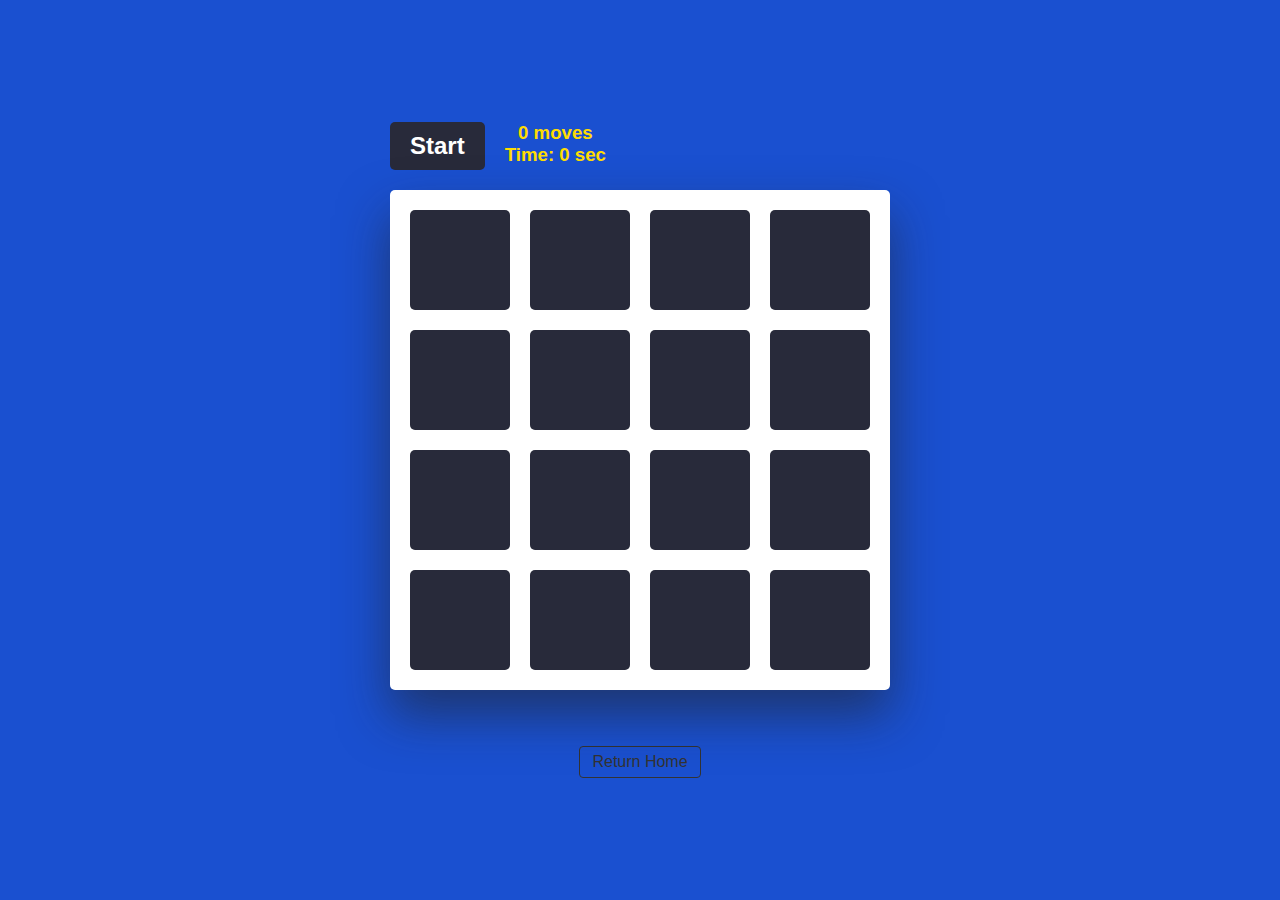
<file: CardGame.html>
<!DOCTYPE html>
<html lang="en">
<head>
  <meta charset="UTF-8" />
  <meta http-equiv="X-UA-Compatible" content="IE=edge" />
  <meta name="viewport" content="width=device-width, initial-scale=1.0" />
  <title>Memory Game</title>

  <link rel="stylesheet" href="style.css" />

  <link rel="stylesheet" href="CardGame.css" />

  <script src="CardGame.js" defer></script>
</head>
<body>
  <div class="game">
    <div class="controls">
      <button>Start</button>
      <div class="stats">
        <div class="moves">0 moves</div>
        <div class="timer">Time: 0 sec</div>
      </div>
    </div>

    <div class="board-container">
      <div class="board" data-dimension="4"></div>
      <div class="win">You won!</div>
    </div>
    
    <br><br>
    <a href="index.html" class="return-home">Return Home</a>
  </div>
</body>
</html>
</file>
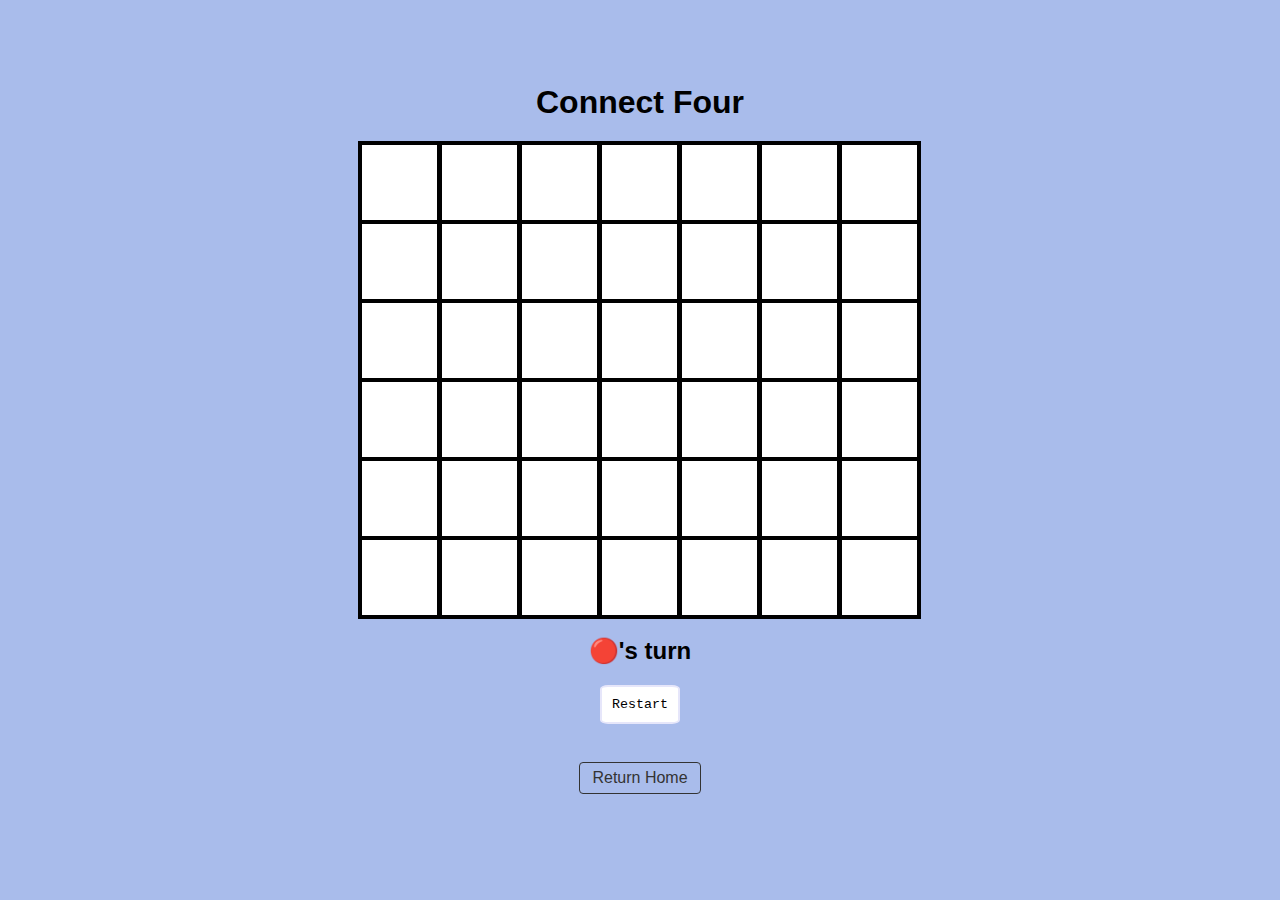
<file: ConnectFour.html>
<!DOCTYPE html>
<html>
<head>
  <link rel="stylesheet" href="ConnectFour.css">
</head>
<body>
  <div id="gameContainer">
      <h1>Connect Four</h1>
      <div id="cellContainer"> 
        <div cellIndex="0" class="cell"></div>
        <div cellIndex="1" class="cell"></div>
        <div cellIndex="2" class="cell"></div>
        <div cellIndex="3" class="cell"></div>
        <div cellIndex="4" class="cell"></div>
        <div cellIndex="5" class="cell"></div>
        <div cellIndex="6" class="cell"></div>

        <div cellIndex="7" class="cell"></div>
        <div cellIndex="8" class="cell"></div>
        <div cellIndex="9" class="cell"></div>
        <div cellIndex="10" class="cell"></div>
        <div cellIndex="11" class="cell"></div>
        <div cellIndex="12" class="cell"></div>
        <div cellIndex="13" class="cell"></div>

        <div cellIndex="14" class="cell"></div>
        <div cellIndex="15" class="cell"></div>
        <div cellIndex="16" class="cell"></div>
        <div cellIndex="17" class="cell"></div>
        <div cellIndex="18" class="cell"></div>
        <div cellIndex="19" class="cell"></div>
        <div cellIndex="20" class="cell"></div>

        <div cellIndex="21" class="cell"></div>
        <div cellIndex="22" class="cell"></div>
        <div cellIndex="23" class="cell"></div>
        <div cellIndex="24" class="cell"></div>
        <div cellIndex="25" class="cell"></div>
        <div cellIndex="26" class="cell"></div>
        <div cellIndex="27" class="cell"></div>

        <div cellIndex="28" class="cell"></div>
        <div cellIndex="29" class="cell"></div>
        <div cellIndex="30" class="cell"></div>
        <div cellIndex="31" class="cell"></div>
        <div cellIndex="32" class="cell"></div>
        <div cellIndex="33" class="cell"></div>
        <div cellIndex="34" class="cell"></div>

        <div cellIndex="35" class="cell"></div>
        <div cellIndex="36" class="cell"></div>
        <div cellIndex="37" class="cell"></div>
        <div cellIndex="38" class="cell"></div>
        <div cellIndex="39" class="cell"></div>
        <div cellIndex="40" class="cell"></div>
        <div cellIndex="41" class="cell"></div>
      </div>
      <h2 id="statusText"></h2>
      <button id="restartBtn">Restart</button>
      <br><br>
      <a href="index.html" class="return-home">Return Home</a>
  </div>

  <script src="ConnectFour.js"></script>
</body>
</html>
</file>
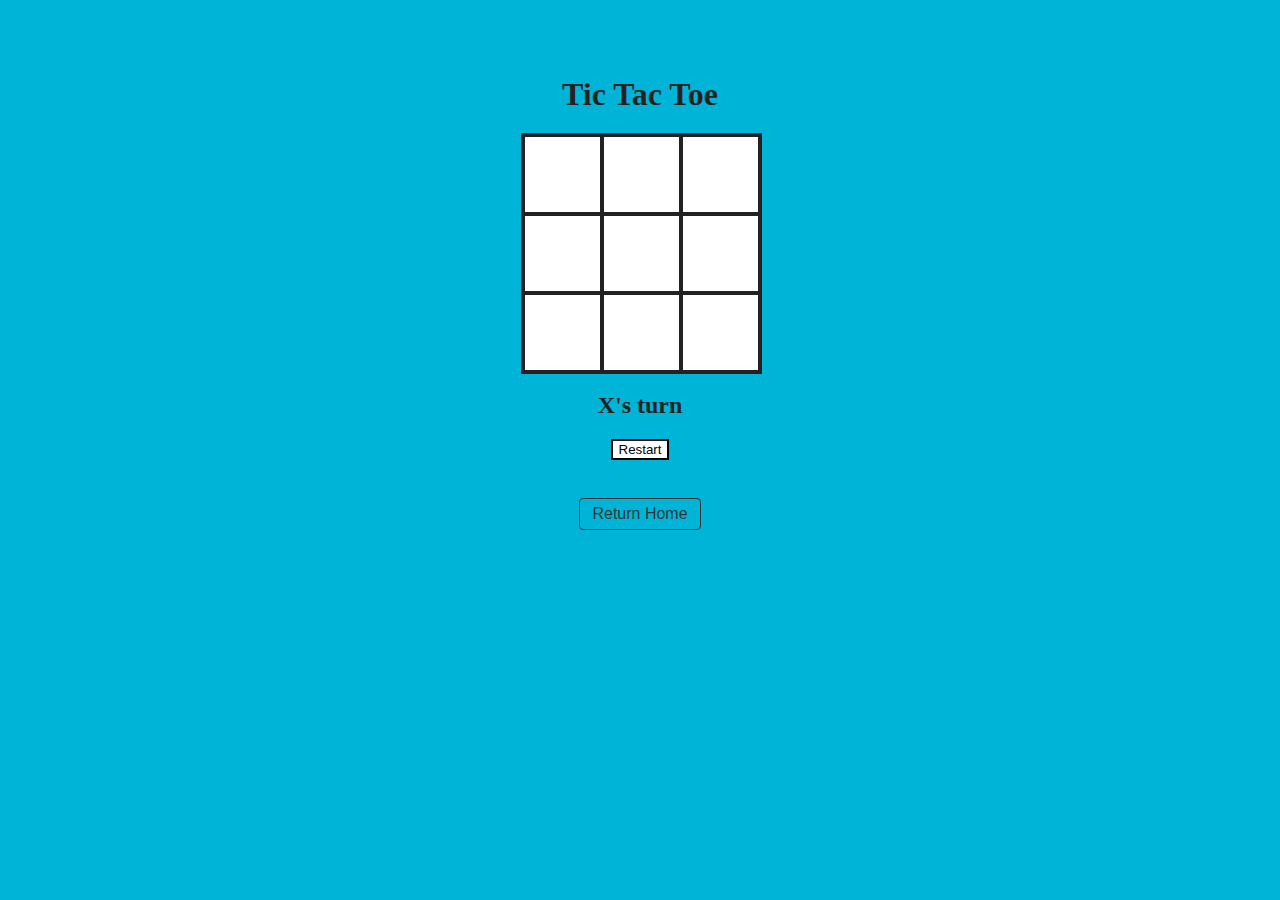
<file: TicTacToe.html>
<!DOCTYPE html>
<html lang="en">
<head>
  <meta charset="UTF-8" />
  <meta name="viewport" content="width=device-width, initial-scale=1.0" />
  <title>Tic Tac Toe Game</title>

  <link rel="stylesheet" href="style.css" />


  <link rel="stylesheet" href="TicTacToe.css" />
  <script src="TicTacToe.js" defer></script>
</head>
<body>
  <div id="gameContainer">
    <h1>Tic Tac Toe</h1>
    <div id="cellContainer"> 
      <div cellIndex="0" class="cell"></div>
      <div cellIndex="1" class="cell"></div>
      <div cellIndex="2" class="cell"></div>
      <div cellIndex="3" class="cell"></div>
      <div cellIndex="4" class="cell"></div>
      <div cellIndex="5" class="cell"></div>
      <div cellIndex="6" class="cell"></div>
      <div cellIndex="7" class="cell"></div>
      <div cellIndex="8" class="cell"></div>
    </div>
    <h2 id="statusText"></h2>
    <button id="restartBtn">Restart</button>

    <br><br>
     <a href="index.html" class="return-home">Return Home</a>
  </div>
</body>
</html>
</file>
<file: style.css>
body {
  margin: 0;
  font-family: "Inter", sans-serif;
  background-color: #ffffff;
  text-align: center;
  color: #222;
}

.about-me {
  max-width: 900px;         
  margin: 0 auto;          
  padding: 20px;            
  font-size: 19px;      
  color: #000;
  text-align: left;
 font-family: Inter;
}

.image-banner {
  position: relative;
  text-align: center;
  margin-bottom: 30px;
}

.image-banner img {
  width: 100%;
  max-height: 200px;
  object-fit: cover;
}

.banner-text {
  position: absolute;
  top: 50%;
  left: 50%;
  transform: translate(-50%, -50%);
  color: #ffffff;
  font-size: 35px;
  font-weight: bold;
  text-shadow: 7px 7px 7px #000;
}

.project-list {
  display: flex;
  flex-direction: column;
  gap: 60px;
  max-width: 900px;
  margin: 0 auto;
  padding-top: 30px;
}

.project-card {
  background-color: #ffffff;
  border: 2px solid #ccc;
  border-radius: 10px;
  width: 220px;
  text-decoration: none;
  color: blue;
  box-shadow: 1px 1px 10px #000;
  transition: transform 0.2s ease, box-shadow 0.2s ease;
  overflow: hidden;
}

.project-card:hover {
  transform: scale(1.05);
  box-shadow: 4px 6px 15px;
}

.project-card img {
  width: 100%;
  border-bottom: 1px;
  border-radius: 10px 10px 0 0;
}

.project-card span {
  display: block;
  padding: 15px 10px;
  font-weight: bold;
  font-size: 18px;
}

.contact {
  background-color: #2976bb;
  color: white;
  font-size: 17px;
  padding: 30px 20px;
  margin-top: 40px;
}

.contact a {
  color: #ffeb3b;
  text-decoration: underline;
}

.contact a:hover {
  color: blue;
}

.project-row {
  display: flex;
  align-items: center;
  gap: 50px;
}

.project-card {
  width: 220px; 
}

.project-description {
  flex: 1; 
  font-family: Inter;
  text-align: justify;
  font-size: 19px;
  color: #000;
}
</file>
<file: CardGame.css>
html {
    width: 100%;
    height: 100%;
    background: #1A50D0;
    font-family: Arial, Helvetica, sans-serif;
    overflow: hidden;
}

/*This creates a multi-color background. Specifies the font to use. and it overflows, which prevents any content from overflowing the visible area of the webpage.
 */

.game {
    position: absolute;
    top: 50%;
    left: 50%;
    transform: translate(-50%, -50%);
}

/*Positions the element relative to its nearest positioned ancestor. Transform  moves the element horizontally and vertically by -50% of its own width and height
  */


.controls {
    display: flex;
    gap: 20px;
    margin-bottom: 20px;
}

/* This makes the elements within the .controls class arrange themselves in a flexible box layout.  .gap allows for easy horizontal or vertical arrangement and adds a 20-pixel gap between the elements inside the .controls container. Margin-bottom adds a 20-pixel margin below the .controls element. */


button {
    background: #282A3A;
    color: #FFF;
    border-radius: 5px;
    padding: 10px 20px;
    border: 0;
    cursor: pointer;
    font-family: Arial, Helvetica, sans-serif;
    font-size: 18pt;
    font-weight: bold;
}
/* Rounds the button corners by 5 pixels. padding: 10px 20px;: Adds a padding of 10 pixels vertically and 20 pixels horizontally. border: 0;: Removes the default button border. cursor: pointer;: Changes the mouse cursor to a pointer when hovering over the button, indicating it's clickable.
 */

.disabled {
    color: #757575;
}
.stats {
    color: #FFDD00;
    font-size: 14pt;
    font-weight: bold;
}
.board-container {
    position: relative;
}
.board,
.win {
    border-radius: 5px;
    box-shadow: 0 25px 50px rgb(33 33 33 / 55%);
    background: #ffffff;
    transition: transform .6s cubic-bezier(0.4, 0.0, 0.2, 1);
    backface-visibility: hidden;
}
/* border shadow is a box shadow, and a multicolored linear gradient background is displayed.  A transition effect is applied,  changing the element's transform property over 0.6 seconds using a cubic-bezier timing function. backface-visibility: hidden; prevents the back side of the element from being visible during transitions */

.board {
    padding: 20px;
    display: grid;
    grid-template-columns: repeat(4, auto);
    grid-gap: 20px;
}

/* Defines a grid layout with four columns. Each column automatically adjusts its width to fit its content. There's a 20-pixel gap between columns and 20 pixels of padding around the entire grid. The repeat(4, auto) in grid-template-columns is key to creating the four columns*/


.board-container.flipped .board {
    transform: rotateY(180deg) rotateZ(50deg);
}
.board-container.flipped .win {
    transform: rotateY(0) rotateZ(0);
}
.card {
    position: relative;
    width: 100px;
    height: 100px;
    cursor: pointer;
}
.card-front,
.card-back {
    position: absolute;
    border-radius: 5px;
    width: 100%;
    height: 100%;
    background: #282A3A;
    transition: transform .6s cubic-bezier(0.4, 0.0, 0.2, 1);
    backface-visibility: hidden;
}

.card-back {
    transform: rotateY(180deg) rotateZ(50deg);
    font-size: 28pt;
    user-select: none;
    text-align: center;
    line-height: 100px;
    background: #FDF8E6;
}
.card.flipped .card-front {
    transform: rotateY(180deg) rotateZ(50deg);
}
.card.flipped .card-back {
    transform: rotateY(0) rotateZ(0);
}
/*This will rotate the back of the card 180 degrees away from us. We can use .flipped to set the rotate back to 0 and set the rotate for the front of the card to 180 degrees.*/



.win {
    position: absolute;
    top: 0;
    left: 0;
    width: 100%;
    height: 100%;
    text-align: center;
    background: #FDF8E6;
    transform: rotateY(180deg) rotateZ(50deg);
}
.win-text {
    position: absolute;
    top: 50%;
    left: 50%;
    transform: translate(-50%, -50%);
    font-size: 21pt;
    color: #282A3A;
}

.highlight {
    color: #00FF62;
}

.return-home {
  display: inline-block;
  margin-top: 20px;
  font-family: Arial, sans-serif;
  font-size: 16px;
  text-decoration: none;
  color: #333;
  border: 1px solid #333;
  padding: 6px 12px;
  border-radius: 4px;
}
.return-home:hover {
  background-color: #ddd;
}
</file>
<file: ConnectFour.css>
body{
  background-color: #a9bceb;
}
.cell{
  width: 75px; 
  height: 75px; 
  border: 2px solid;
  box-shadow: 0 0 0 2px;
  line-height: 75px;
  font-size: 50px;
  cursor: pointer;
}
#gameContainer{
    font-family: "Arial";
    text-align: center;
    padding: 55px;
}
#cellContainer{
    display: grid;
    grid-template-columns: repeat(7, auto);
    width: 560px;
    margin: auto;
    background: white;
}
#restartBtn{
  font-family: courier;
  border: 2px solid lavender;
  border-radius: 10%;
  padding: 10px;
  background: #ffffff;
  cursor: pointer;
}
.return-home {
  display: inline-block;
  margin-top: 20px;
  font-family: Arial, sans-serif;
  font-size: 16px;
  text-decoration: none;
  color: #333;
  border: 1px solid #333;
  padding: 6px 12px;
  border-radius: 4px;
}
.return-home:hover {
  background-color: #ddd;
}
</file>
<file: TicTacToe.css>
.cell{
    width: 75px; 
    height: 75px; 
    border: 2px solid;
    box-shadow: 0 0 0 2px;
    line-height: 75px;
    font-size: 50px;
    cursor: pointer;
}

#gameContainer{
    font-family: "Permanent Marker";
    text-align: center;
    padding: 55px;
}

#cellContainer{
    display: grid;
    grid-template-columns: repeat(3, auto);
    width: 235px;
    margin: auto;
    background: #ffffff
}

body{
         background: #00b4d8 
       }

#restartBtn{
  border: 2px solid;
  background: #ffffff
}

.return-home {
  display: inline-block;
  margin-top: 20px;
  font-family: Arial, sans-serif;
  font-size: 16px;
  text-decoration: none;
  color: #333;
  border: 1px solid #333;
  padding: 6px 12px;
  border-radius: 4px;
}
.return-home:hover {
  background-color: #ddd;
}
</file>
